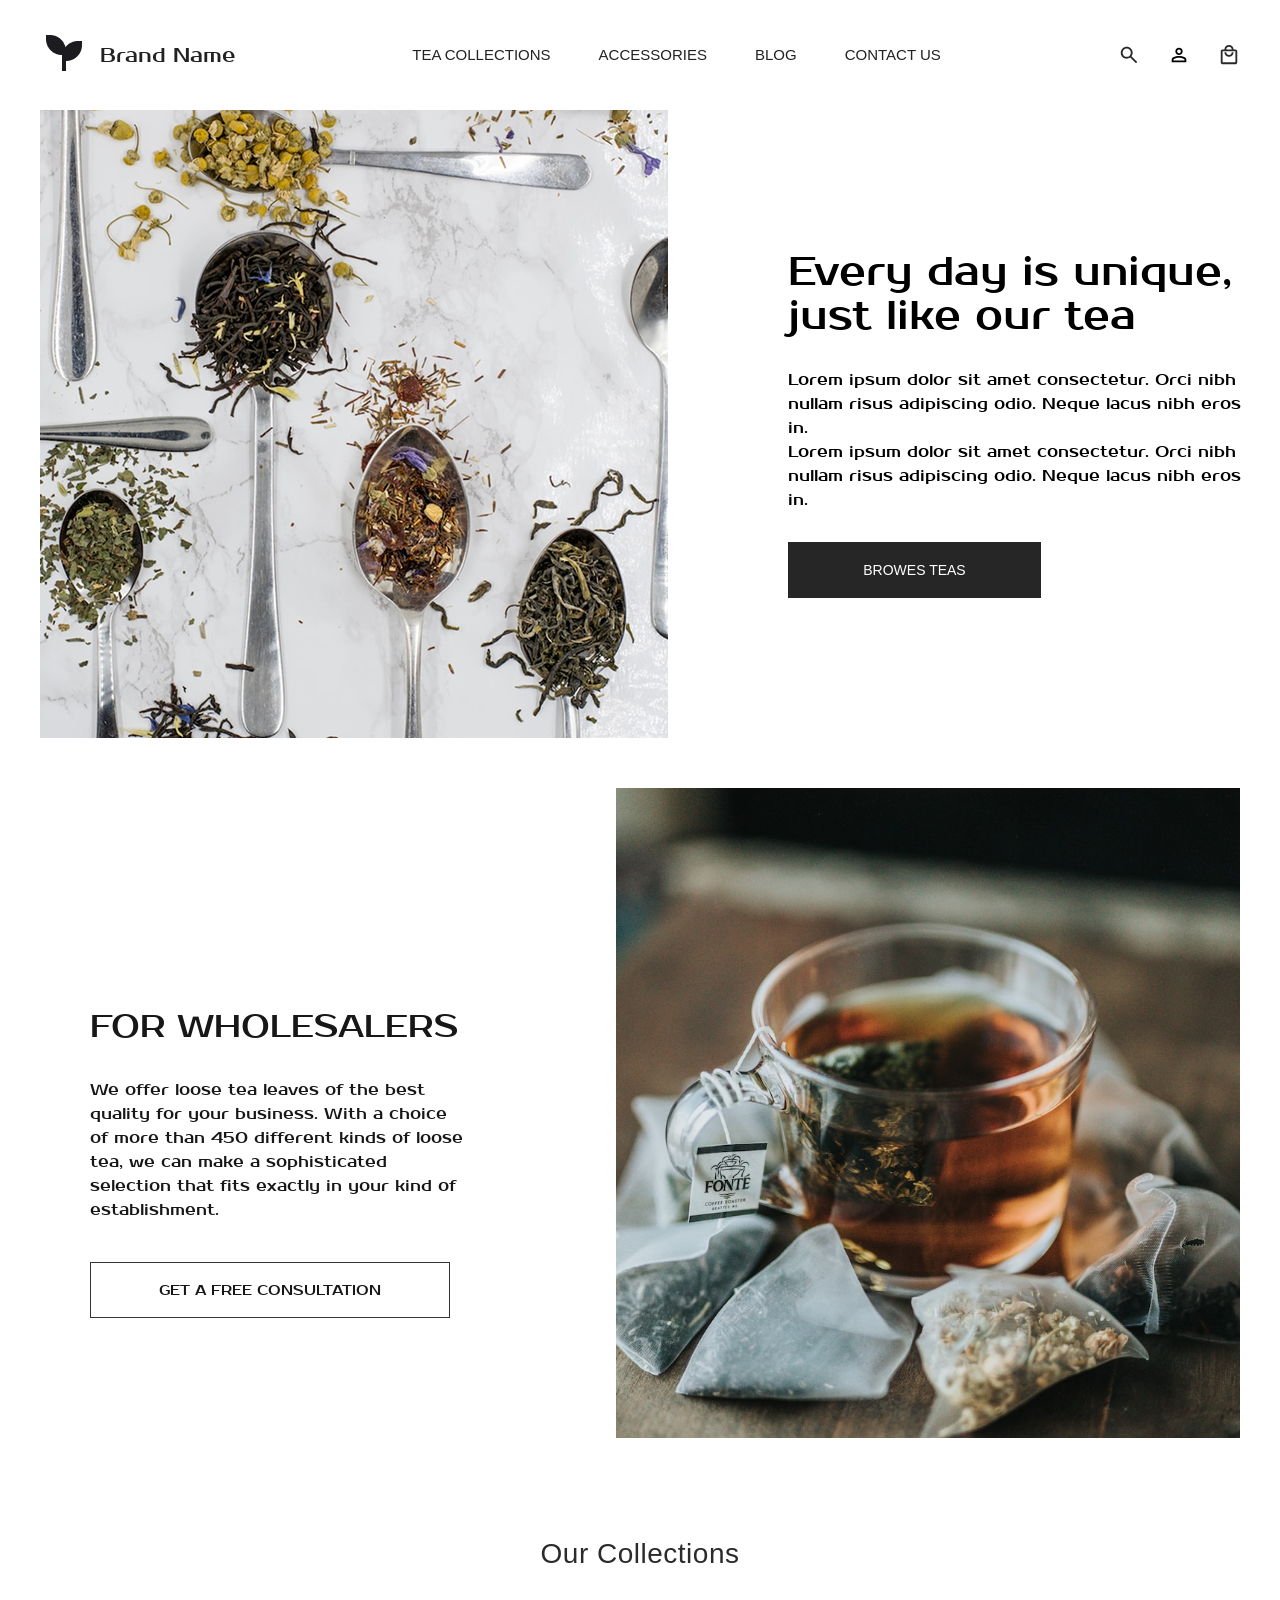
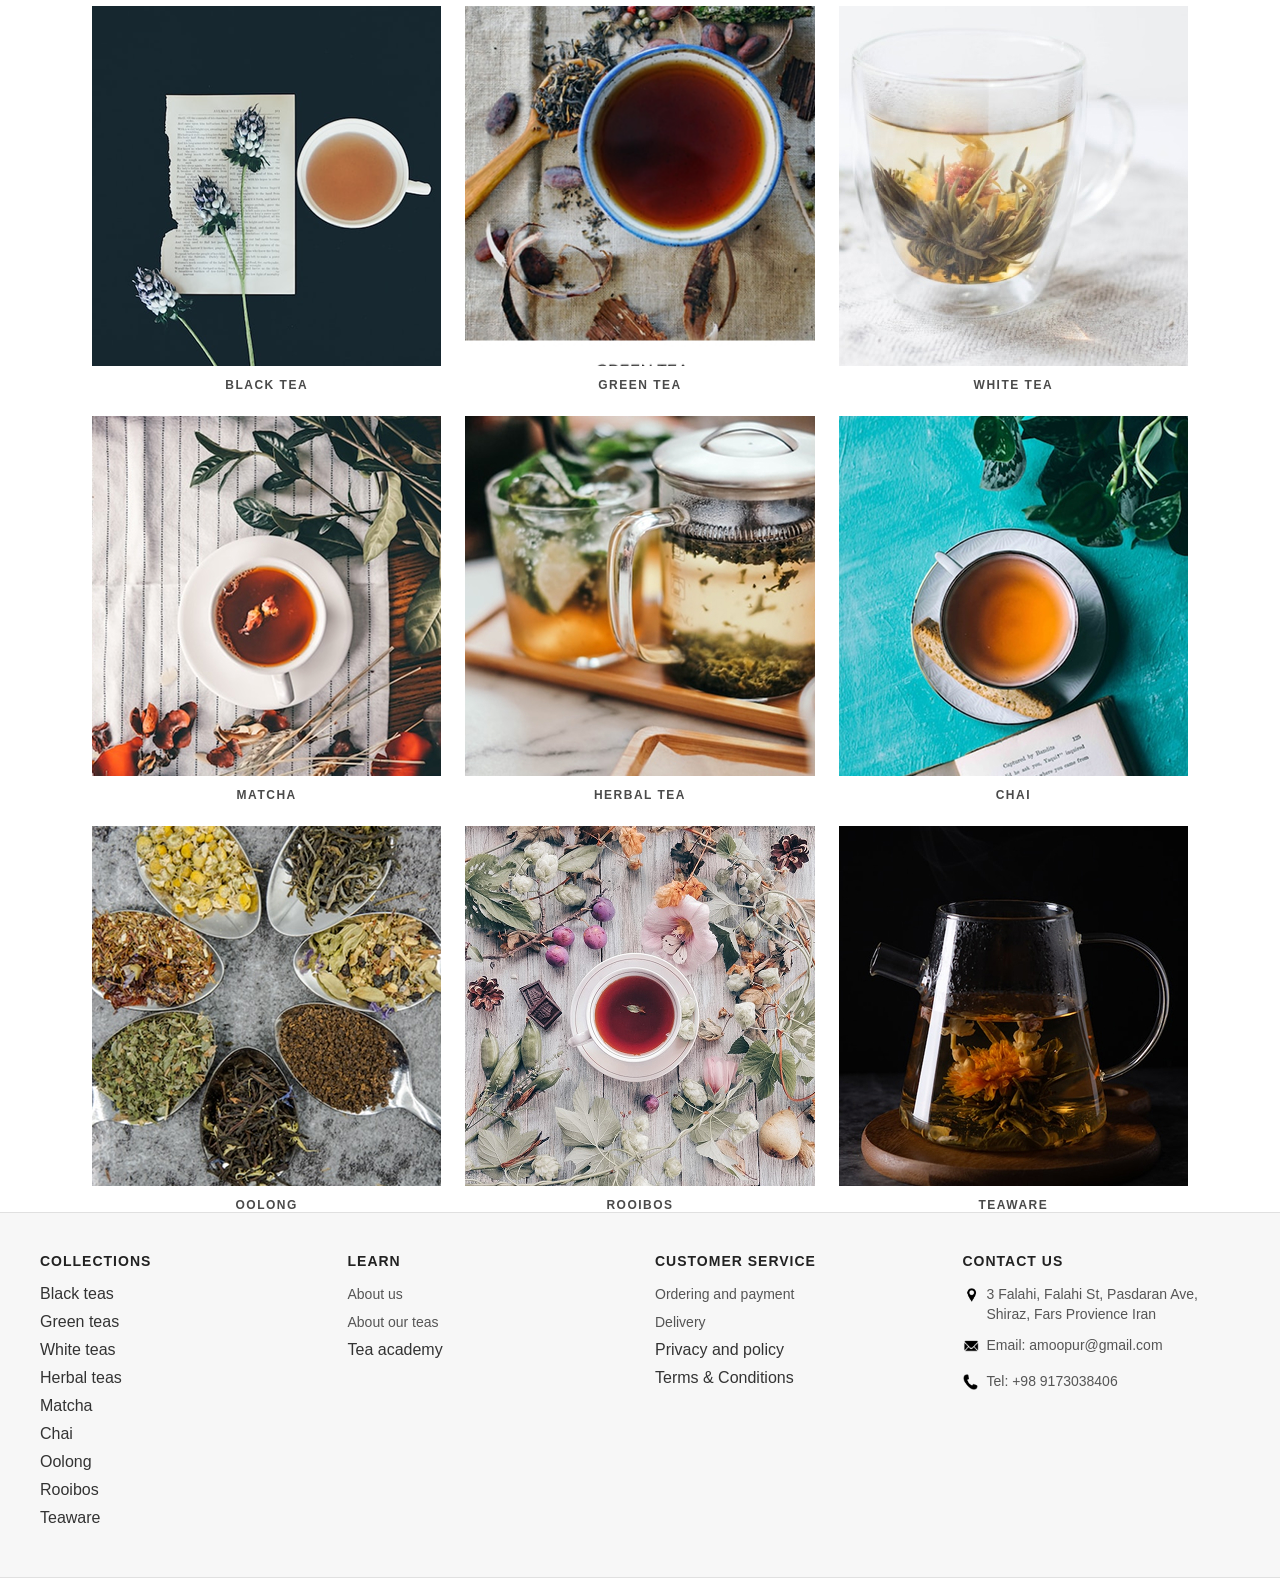
<file: index.html>
<!doctype html>
<html lang="en">
  <head>
    <meta charset="UTF-8" />
    <meta name="viewport" content="width=device-width, initial-scale=1.0" />
    <meta name="description" content="Tea Brand  Web Site " />
    <title>Tea Brand</title>
    <link rel="icon" href="./favicon.png" />
    <link rel="preconnect" href="https://fonts.googleapis.com" />
    <link rel="preconnect" href="https://fonts.gstatic.com" crossorigin />

    <link
      href="https://fonts.googleapis.com/css2?family=Prosto+One&display=swap"
      rel="stylesheet"
    />
    <link rel="stylesheet" href="./css/style.css" />
  </head>

  <body>
    <header>
      <nav class="navbar">
        <div class="Logo">
          <a href="index.html">
            <img
              src="./images/header_image/logo.png"
              height="48"
              width="48"
              alt="logo image"
            />
          </a>
          <h1>Brand Name</h1>
        </div>
        <ul class="links">
          <li>
            <a href="./pages/collections.html" target="_self"
              >TEA COLLECTIONS</a
            >
          </li>
          <li><a href="./pages/product.html" target="_self">ACCESSORIES</a></li>
          <li><a href="#" target="_self">BLOG</a></li>
          <li><a href="#contact" target="_self">CONTACT US</a></li>
        </ul>

        <div class="icons">
          <a href="#">
            <img src="./images/header_image/Search.svg" alt="Search Icon" />
          </a>
          <a href="./pages/account_page.html" target="_self">
            <img src="./images/header_image/Person.svg" alt="Person Icon" />
          </a>
          <a href="./pages/bag.html" target="_self">
            <img src="./images/header_image/bag.svg" alt="Bag Icon" />
          </a>
        </div>
      </nav>
    </header>

    <main class="main-content">
      <section class="hero-section">
        <div class="hero-section-image">
          <img src="images/hero-section/Main Image.png" alt="Tea" />
        </div>
        <div class="hero-section-content">
          <h1>Every day is unique, just like our tea</h1>
          <div class="paragraphs">
            <p>
              Lorem ipsum dolor sit amet consectetur. Orci nibh nullam risus
              adipiscing odio. Neque lacus nibh eros in.
            </p>
            <p>
              Lorem ipsum dolor sit amet consectetur. Orci nibh nullam risus
              adipiscing odio. Neque lacus nibh eros in.
            </p>
          </div>
          <a href="pages/collections.html">BROWES TEAS</a>
        </div>
      </section>

      <section class="wholesalers-section">
        <div class="container">
          <div class="wholesalers-content">
            <h1 class="wholesalers-title">FOR WHOLESALERS</h1>

            <p class="wholesalers-text">
              We offer loose tea leaves of the best quality for your business.
              With a choice of more than 450 different kinds of loose tea, we
              can make a sophisticated selection that fits exactly in your kind
              of establishment.
            </p>

            <button class="btn btn-secondary">GET A FREE CONSULTATION</button>
          </div>

          <div class="wholesalers-image">
            <img
              src="./images/Landing_page_images/wholesalersimg.jpg"
              alt="A cup of fresh loose tea with tea bags"
            />
          </div>
        </div>
      </section>

      <!-- Our Collections Section -->
      <section class="Our-collections">
        <div class="collections-container">
          <h2 class="collections-title">Our Collections</h2>

          <div class="collections-grid">
            <!-- 1. Black Tea -->
            <div class="collection-card">
              <div class="card-image">
                <img src="images/collection_page/BLACK.jpg" alt="Black Tea" />
              </div>
              <p class="card-title">BLACK TEA</p>
            </div>

            <!-- 2. Green Tea -->
            <div class="collection-card">
              <div class="card-image">
                <img
                  src="images/collection_page/GREEN TEA.jpg"
                  alt="Green Tea"
                />
              </div>
              <p class="card-title">GREEN TEA</p>
            </div>

            <!-- 3. White Tea -->
            <div class="collection-card">
              <div class="card-image">
                <img
                  src="images/collection_page/WHITE TEA.jpg"
                  alt="White Tea"
                />
              </div>
              <p class="card-title">WHITE TEA</p>
            </div>

            <!-- 4. Matcha -->
            <div class="collection-card">
              <div class="card-image">
                <img src="images/collection_page/MATCHA.jpg" alt="Matcha" />
              </div>
              <p class="card-title">MATCHA</p>
            </div>

            <!-- 5. Herbal Tea -->
            <div class="collection-card">
              <div class="card-image">
                <img
                  src="images/collection_page/HERBAL TEA.jpg"
                  alt="Herbal Tea"
                />
              </div>
              <p class="card-title">HERBAL TEA</p>
            </div>

            <!-- 6. Chai -->
            <div class="collection-card">
              <div class="card-image">
                <img src="images/collection_page/CHAI.jpg" alt="Chai" />
              </div>
              <p class="card-title">CHAI</p>
            </div>

            <!-- 7. Oolong -->
            <div class="collection-card">
              <div class="card-image">
                <img src="images/collection_page/OOLONG.jpg" alt="Oolong" />
              </div>
              <p class="card-title">OOLONG</p>
            </div>

            <!-- 8. Rooibos -->
            <div class="collection-card">
              <div class="card-image">
                <img src="images/collection_page/ROOIBOS.jpg" alt="Rooibos" />
              </div>
              <p class="card-title">ROOIBOS</p>
            </div>

            <!-- 9. Teaware -->
            <div class="collection-card">
              <div class="card-image">
                <img src="images/collection_page/TEAWARE.jpg" alt="Teaware" />
              </div>
              <p class="card-title">TEAWARE</p>
            </div>
          </div>
        </div>
      </section>
    </main>

    <footer class="footer">
      <div class="footer-container">
        <div class="footer-column">
          <h3 class="footer-title">COLLECTIONS</h3>
          <ul class="footer-list">
            <li>Black teas</li>
            <li>Green teas</li>
            <li>White teas</li>
            <li>Herbal teas</li>
            <li>Matcha</li>
            <li>Chai</li>
            <li>Oolong</li>
            <li>Rooibos</li>
            <li>Teaware</li>
          </ul>
        </div>

        <div class="footer-column">
          <h3 class="footer-title">LEARN</h3>
          <ul class="footer-list">
            <li><a href="#">About us</a></li>
            <li><a href="#">About our teas</a></li>
            <li>Tea academy</li>
          </ul>
        </div>

        <div class="footer-column">
          <h3 class="footer-title">CUSTOMER SERVICE</h3>
          <ul class="footer-list">
            <li><a href="pages/payment.html">Ordering and payment</a></li>
            <li><a href="pages/delivery.html">Delivery</a></li>
            <li>Privacy and policy</li>
            <li>Terms & Conditions</li>
          </ul>
        </div>

        <div class="footer-column">
          <h3 class="footer-title">CONTACT US</h3>
          <div id="contact" class="contact-info">
            <p>
              <span class="icon"
                ><img
                  src="images/footer_images/location_icon.png"
                  alt="location Icon"
                  class="icon-image"
              /></span>
              3 Falahi, Falahi St, Pasdaran Ave, Shiraz, Fars Provience Iran
            </p>
            <p>
              <span class="icon"
                ><img
                  src="images/footer_images/email_icon.png"
                  alt="Emai Icon"
                  class="icon-image"
              /></span>
              Email: amoopur@gmail.com
            </p>
            <p>
              <span class="icon"
                ><img
                  src="images/footer_images/phone_icon.png"
                  alt="Phone Icon"
                  class="icon-image"
              /></span>
              Tel: +98 9173038406
            </p>
          </div>
        </div>
      </div>
    </footer>
  </body>
</html>
</file>
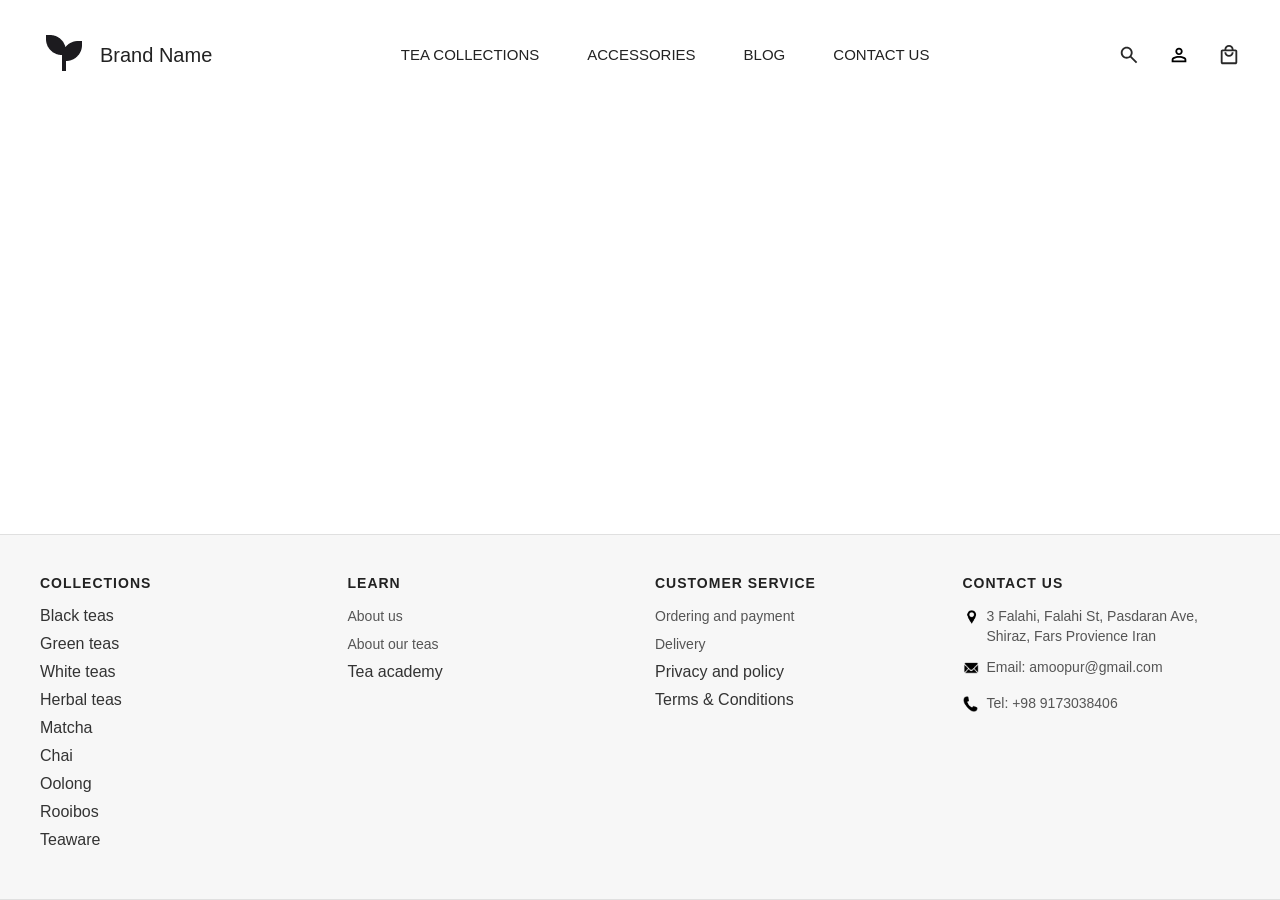
<file: pages/account_page.html>
<!DOCTYPE html>
<html lang="en">
<head>
    <meta charset="UTF-8">
    <meta name="viewport" content="width=device-width, initial-scale=1.0">
        <title>Tea Brand</title>
        <link rel="icon" href="../favicon.png">
<link rel="stylesheet" href="../css/style.css">
</head>
<body>
      <header>
        <nav class="navbar">
            <div class="Logo">
               <a href="../index.html"><img src="../images/header_image/logo.png" height="48" width="48" alt="logo image">
              </a>  
              <h1>Brand Name</h1>
            </div>
            <ul class="links" >
                <li><a href="collections.html" target="_self">TEA COLLECTIONS</a></li>
                <li><a href="product.html" target="_self">ACCESSORIES</a></li>
                <li><a href="#" target="_self">BLOG</a></li>
                <li><a href="#contact" target="_self">CONTACT US</a></li>
            </ul>

            <div class="icons">

                <a href="#"> 
                    <img src="../images/header_image/Search.svg" alt="Search Icon">
                </a>
                <a href="account_page.html" target="_self">
                    <img src="../images/header_image/Person.svg" alt="Person Icon">
                </a>
                <a href="bag.html" target="_self">
                    <img src="../images/header_image/bag.svg" alt="Bag Icon">
                </a>

            </div>
        </nav>
    </header>
<main class="main-content">

</main>
     <footer class="footer">
  <div class="footer-container">
    <div class="footer-column">
      <h3 class="footer-title">COLLECTIONS</h3>
      <ul class="footer-list">
        <li>Black teas</li>
        <li>Green teas</li>
        <li>White teas</li>
        <li>Herbal teas</li>
        <li>Matcha</li>
        <li>Chai</li>
        <li>Oolong</li>
        <li>Rooibos</li>
        <li>Teaware</li>
      </ul>
    </div>

    <div class="footer-column">
      <h3 class="footer-title">LEARN</h3>
      <ul class="footer-list">
        <li><a href="#">About us</a></li>
        <li><a href="#">About our teas</a></li>
        <li>Tea academy</li>
      </ul>
    </div>

    <div class="footer-column">
      <h3 class="footer-title">CUSTOMER SERVICE</h3>
      <ul class="footer-list">
        <li><a href="../pages/payment.html">Ordering and payment</a></li>
        <li><a href="../pages/delivery.html">Delivery</a></li>
        <li>Privacy and policy</li>
        <li>Terms & Conditions</li>
      </ul>
    </div>

    <div class="footer-column">
      <h3 class="footer-title">CONTACT US</h3>
      <div id="contact" class="contact-info">
        <p>
          <span class="icon"><img src="../images/footer_images/location_icon.png" alt="location Icon" class="icon-image"></span>
          3 Falahi, Falahi St, Pasdaran Ave, Shiraz, Fars Provience Iran
        </p>
        <p>
          <span class="icon"><img src="../images/footer_images/email_icon.png" alt="Emai Icon" class="icon-image"></span>
          Email: amoopur@gmail.com
        </p>
        <p>
          <span class="icon"><img src="../images/footer_images/phone_icon.png" alt="Phone Icon" class="icon-image"></span>
          Tel: +98 9173038406
        </p>
      </div>
    </div>

  </div>
</footer>
 
</body>
</html>
</file>
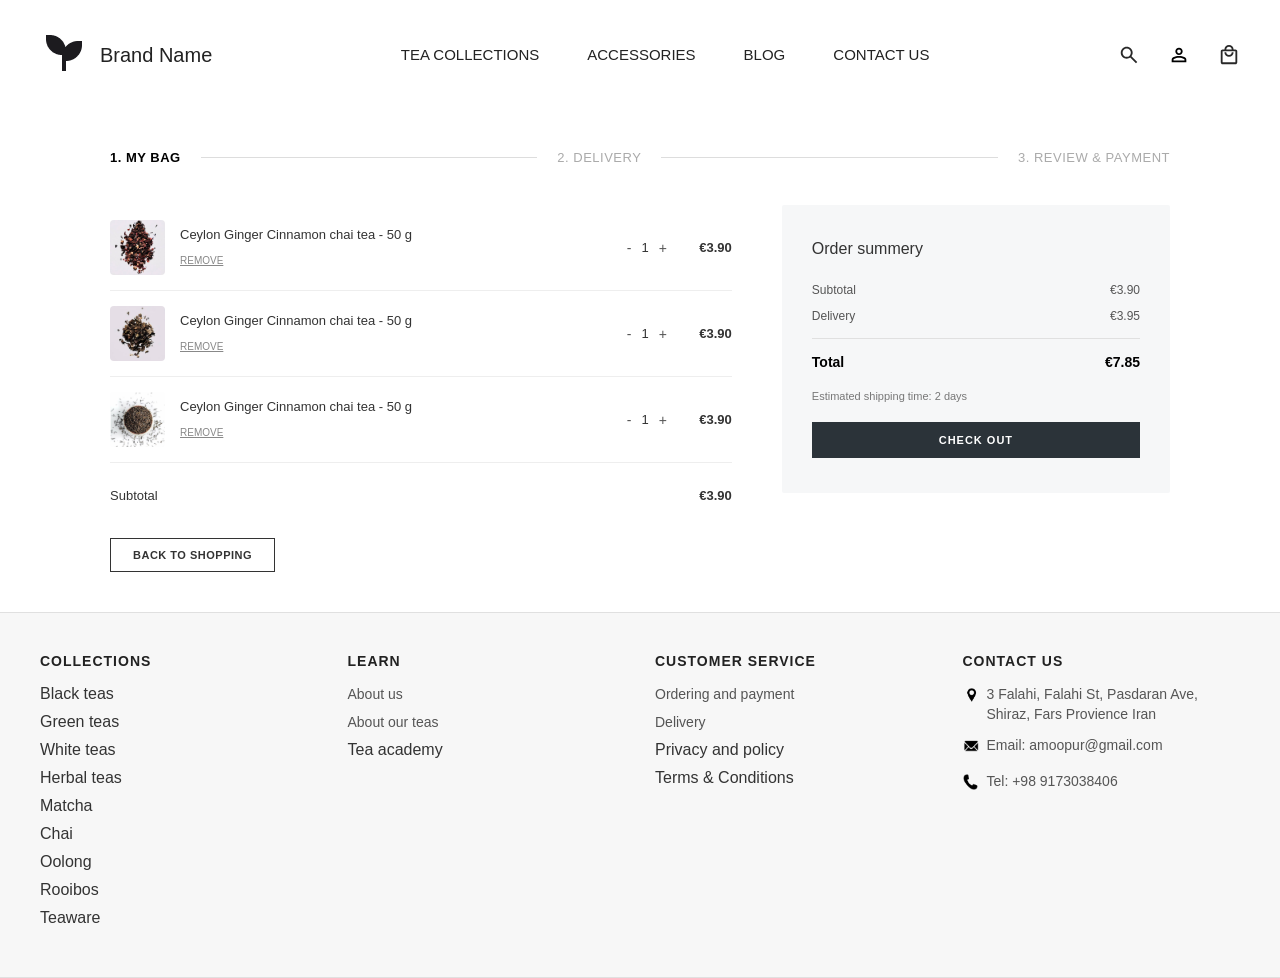
<file: pages/bag.html>
<!DOCTYPE html>
<html lang="en">
<head>
    <meta charset="UTF-8">
    <meta name="viewport" content="width=device-width, initial-scale=1.0">
        <title>Tea Brand</title>
        <link rel="icon" href="../favicon.png">
<link rel="stylesheet" href="../css/style.css">
</head>
<body>
      <header>
        <nav class="navbar">
            <div class="Logo">
               <a href="../index.html"><img src="../images/header_image/logo.png" height="48" width="48" alt="logo image">
              </a>  
              <h1>Brand Name</h1>
            </div>
            <ul class="links" >
                <li><a href="collections.html" target="_self">TEA COLLECTIONS</a></li>
                <li><a href="product.html" target="_self">ACCESSORIES</a></li>
                <li><a href="#" target="_self">BLOG</a></li>
                <li><a href="#contact" target="_self">CONTACT US</a></li>
            </ul>

            <div class="icons">

                <a href="#"> 
                    <img src="../images/header_image/Search.svg" alt="Search Icon">
                </a>
                <a href="account_page.html" target="_self">
                    <img src="../images/header_image/Person.svg" alt="Person Icon">
                </a>
                <a href="bag.html" target="_self">
                    <img src="../images/header_image/bag.svg" alt="Bag Icon">
                </a>

            </div>
        </nav>
    </header>
<main class="main-content">

</main>
<main class="main-content">

  <section class="checkout-bag-section">

    <div class="steps-nav">
      <div class="step active">1. MY BAG</div>
      <div class="step-divider"></div>
      <div class="step">2. DELIVERY</div>
      <div class="step-divider"></div>
      <div class="step">3. REVIEW & PAYMENT</div>
    </div>

    <div class="bag-content">
      

      <div class="cart-left">
        <div class="cart-items">
          
          <div class="cart-item">
            <img src="../images/bag_page/tea2.jpg" alt="Tea Item" class="item-img">
            <div class="item-info">
              <p class="item-title">Ceylon Ginger Cinnamon chai tea - 50 g</p>
              <button class="remove-btn" type="button">REMOVE</button>
            </div>
            <div class="item-qty">
              <button type="button">-</button>
              <span>1</span>
              <button type="button">+</button>
            </div>
            <div class="item-price">€3.90</div>
          </div>

          <div class="cart-item">
            <img src="../images/bag_page/tea1.jpg" alt="Tea Item" class="item-img">
            <div class="item-info">
              <p class="item-title">Ceylon Ginger Cinnamon chai tea - 50 g</p>
              <button class="remove-btn" type="button">REMOVE</button>
            </div>
            <div class="item-qty">
              <button type="button">-</button>
              <span>1</span>
              <button type="button">+</button>
            </div>
            <div class="item-price">€3.90</div>
          </div>

          <div class="cart-item">
            <img src="../images/bag_page/tea3.jpg" alt="Tea Item" class="item-img">
            <div class="item-info">
              <p class="item-title">Ceylon Ginger Cinnamon chai tea - 50 g</p>
              <button class="remove-btn" type="button">REMOVE</button>
            </div>
            <div class="item-qty">
              <button type="button">-</button>
              <span>1</span>
              <button type="button">+</button>
            </div>
            <div class="item-price">€3.90</div>
          </div>

        </div>

        <div class="subtotal-row">
          <span>Subtotal</span>
          <span class="subtotal-price">€3.90</span>
        </div>

        <a href="#" class="back-btn">BACK TO SHOPPING</a>
      </div>

      <div class="order-summary">
        <h2>Order summery</h2>

        <div class="summary-line">
          <span>Subtotal</span>
          <span>€3.90</span>
        </div>

        <div class="summary-line">
          <span>Delivery</span>
          <span>€3.95</span>
        </div>

        <hr class="divider">

        <div class="summary-line total">
          <span>Total</span>
          <span>€7.85</span>
        </div>

        <p class="shipping-info">Estimated shipping time: 2 days</p>

        <button class="checkout-btn" type="button">CHECK OUT</button>
      </div>

    </div>
  </section>

</main>
     <footer class="footer">
  <div class="footer-container">
    <div class="footer-column">
      <h3 class="footer-title">COLLECTIONS</h3>
      <ul class="footer-list">
        <li>Black teas</li>
        <li>Green teas</li>
        <li>White teas</li>
        <li>Herbal teas</li>
        <li>Matcha</li>
        <li>Chai</li>
        <li>Oolong</li>
        <li>Rooibos</li>
        <li>Teaware</li>
      </ul>
    </div>

    <div class="footer-column">
      <h3 class="footer-title">LEARN</h3>
      <ul class="footer-list">
        <li><a href="#">About us</a></li>
        <li><a href="#">About our teas</a></li>
        <li>Tea academy</li>
      </ul>
    </div>

    <div class="footer-column">
      <h3 class="footer-title">CUSTOMER SERVICE</h3>
      <ul class="footer-list">
        <li><a href="../pages/payment.html">Ordering and payment</a></li>
        <li><a href="../pages/delivery.html">Delivery</a></li>
        <li>Privacy and policy</li>
        <li>Terms & Conditions</li>
      </ul>
    </div>

    <div class="footer-column">
      <h3 class="footer-title">CONTACT US</h3>
      <div id="contact" class="contact-info">
        <p>
          <span class="icon"><img src="../images/footer_images/location_icon.png" alt="location Icon" class="icon-image"></span>
          3 Falahi, Falahi St, Pasdaran Ave, Shiraz, Fars Provience Iran
        </p>
        <p>
          <span class="icon"><img src="../images/footer_images/email_icon.png" alt="Emai Icon" class="icon-image"></span>
          Email: amoopur@gmail.com
        </p>
        <p>
          <span class="icon"><img src="../images/footer_images/phone_icon.png" alt="Phone Icon" class="icon-image"></span>
          Tel: +98 9173038406
        </p>
      </div>
    </div>

  </div>
</footer>
 
</body>
</html>
</file>
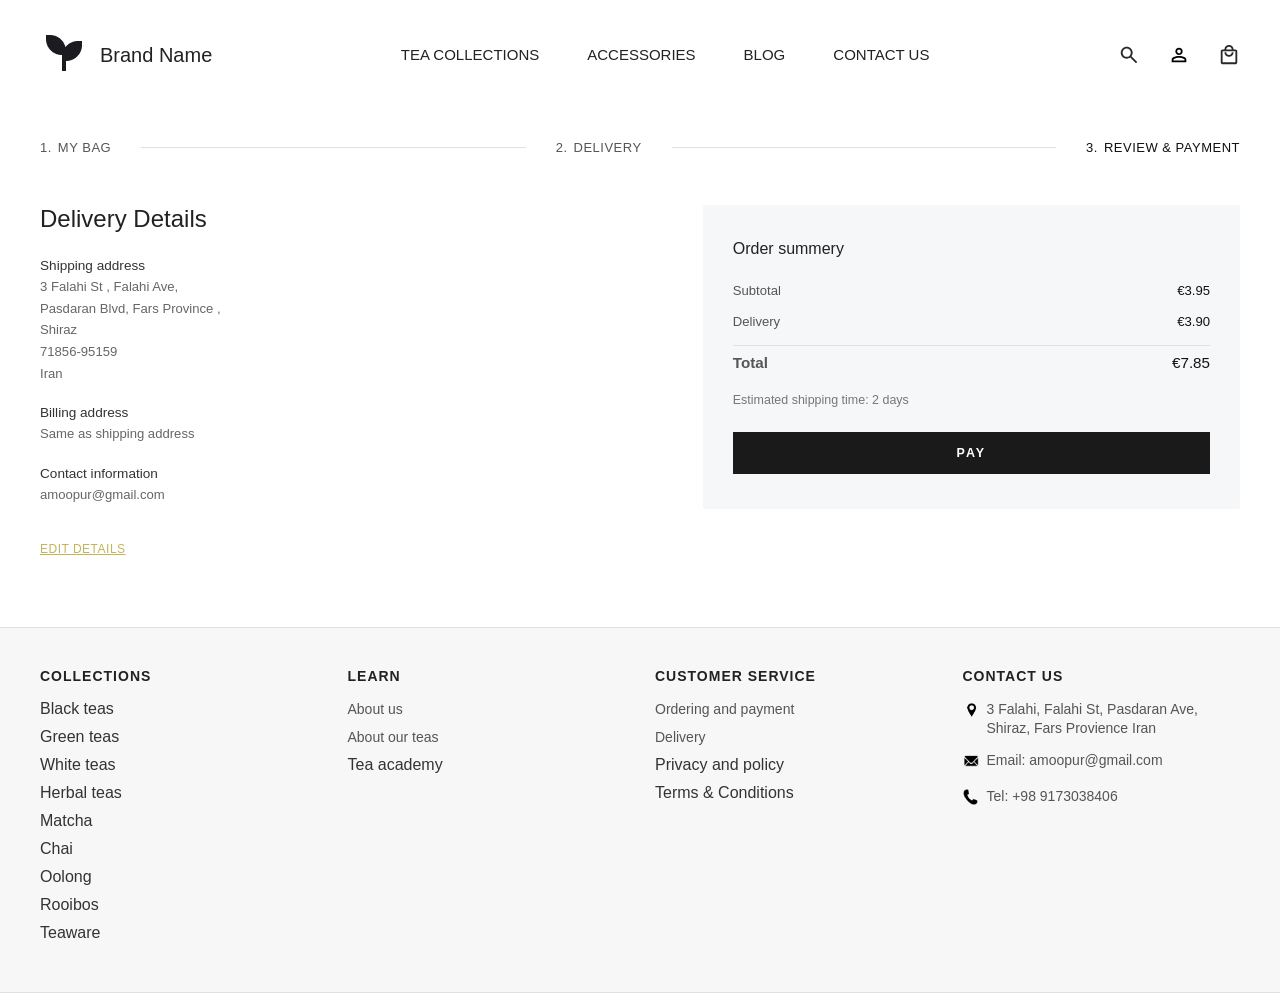
<file: pages/payment.html>
<!doctype html>
<html lang="en">
  <head>
    <meta charset="UTF-8" />
    <meta name="viewport" content="width=device-width, initial-scale=1.0" />
    <title>Tea Brand</title>
    <link rel="icon" href="../favicon.png" />
    <link rel="stylesheet" href="../css/style.css" />
  </head>
  <body>
    <header>
      <nav class="navbar">
        <div class="Logo">
          <a href="../index.html"
            ><img
              src="../images/header_image/logo.png"
              height="48"
              width="48"
              alt="logo image"
            />
          </a>
          <h1>Brand Name</h1>
        </div>
        <ul class="links">
          <li><a href="collections.html" target="_self">TEA COLLECTIONS</a></li>
          <li><a href="product.html" target="_self">ACCESSORIES</a></li>
          <li><a href="#" target="_self">BLOG</a></li>
          <li><a href="#contact" target="_self">CONTACT US</a></li>
        </ul>

        <div class="icons">
          <a href="#">
            <img src="../images/header_image/Search.svg" alt="Search Icon" />
          </a>
          <a href="account_page.html" target="_self">
            <img src="../images/header_image/Person.svg" alt="Person Icon" />
          </a>
          <a href="bag.html" target="_self">
            <img src="../images/header_image/bag.svg" alt="Bag Icon" />
          </a>
        </div>
      </nav>
    </header>
    <main class="main-content">
      <div class="checkout-stepper">
        <div class="step completed">
          <span class="step-number">1.</span> MY BAG
        </div>
        <div class="step-line"></div>
        <div class="step completed">
          <span class="step-number">2.</span> DELIVERY
        </div>
        <div class="step-line"></div>
        <div class="step active">
          <span class="step-number">3.</span> REVIEW & PAYMENT
        </div>
      </div>

      <div class="checkout-wrapper">
        <section class="delivery-details">
          <h2 class="section-title">Delivery Details</h2>

          <div class="info-block">
            <h3 class="info-label">Shipping address</h3>
            <p class="info-text">3 Falahi St , Falahi Ave,</p>
            <p class="info-text">Pasdaran Blvd, Fars Province ,</p>
            <p class="info-text">Shiraz</p>
            <p class="info-text">71856-95159</p>
            <p class="info-text">Iran</p>
          </div>

          <div class="info-block">
            <h3 class="info-label">Billing address</h3>
            <p class="info-text">Same as shipping address</p>
          </div>

          <div class="info-block">
            <h3 class="info-label">Contact information</h3>
            <p class="info-text">amoopur@gmail.com</p>
          </div>

          <a href="#" class="btn-edit">EDIT DETAILS</a>
        </section>

        <section class="order-summary">
          <h2 class="summary-title">Order summery</h2>

          <div class="summary-row">
            <span class="row-label">Subtotal</span>
            <span class="row-value">€3.95</span>
          </div>

          <div class="summary-row">
            <span class="row-label">Delivery</span>
            <span class="row-value">€3.90</span>
          </div>

          <hr class="summary-divider" />

          <div class="summary-row total-row">
            <span class="row-label">Total</span>
            <span class="row-value">€7.85</span>
          </div>

          <p class="shipping-estimate">Estimated shipping time: 2 days</p>

          <button class="btn-pay">PAY</button>
        </section>
      </div>
    </main>
    <footer class="footer">
      <div class="footer-container">
        <div class="footer-column">
          <h3 class="footer-title">COLLECTIONS</h3>
          <ul class="footer-list">
            <li>Black teas</li>
            <li>Green teas</li>
            <li>White teas</li>
            <li>Herbal teas</li>
            <li>Matcha</li>
            <li>Chai</li>
            <li>Oolong</li>
            <li>Rooibos</li>
            <li>Teaware</li>
          </ul>
        </div>

        <div class="footer-column">
          <h3 class="footer-title">LEARN</h3>
          <ul class="footer-list">
            <li><a href="#">About us</a></li>
            <li><a href="#">About our teas</a></li>
            <li>Tea academy</li>
          </ul>
        </div>

        <div class="footer-column">
          <h3 class="footer-title">CUSTOMER SERVICE</h3>
          <ul class="footer-list">
            <li><a href="../pages/payment.html">Ordering and payment</a></li>
            <li><a href="../pages/delivery.html">Delivery</a></li>
            <li>Privacy and policy</li>
            <li>Terms & Conditions</li>
          </ul>
        </div>

        <div class="footer-column">
          <h3 class="footer-title">CONTACT US</h3>
          <div id="contact" class="contact-info">
            <p>
              <span class="icon"
                ><img
                  src="../images/footer_images/location_icon.png"
                  alt="location Icon"
                  class="icon-image"
              /></span>
              3 Falahi, Falahi St, Pasdaran Ave, Shiraz, Fars Provience Iran
            </p>
            <p>
              <span class="icon"
                ><img
                  src="../images/footer_images/email_icon.png"
                  alt="Emai Icon"
                  class="icon-image"
              /></span>
              Email: amoopur@gmail.com
            </p>
            <p>
              <span class="icon"
                ><img
                  src="../images/footer_images/phone_icon.png"
                  alt="Phone Icon"
                  class="icon-image"
              /></span>
              Tel: +98 9173038406
            </p>
          </div>
        </div>
      </div>
    </footer>
  </body>
</html>
</file>
<file: css/style.css>
* {
  margin: 0;
  padding: 0;
  box-sizing: border-box;
}

body {
  font-family: Arial, Helvetica, sans-serif;
  background: #ffffff;
  display: flex;
  flex-direction: column;
  min-height: 100vh;
}
.main-content {
  flex: 1;
}

/*  بداية القسم الخاص بمحمد بلحول */

/* Header */

header {
  width: 100%;
  height: 110px;
  background: #fff;
}

/* Navbar */

nav {
  max-width: 1200px;
  height: 100%;

  margin: auto;

  display: flex;
  justify-content: space-between;
  align-items: center;
}

/* Logo */

.Logo {
  display: flex;
  align-items: center;
  gap: 12px;
  text-decoration: none;
  color: #222;
}
.Logo:visited {
  color: #222;
}
.Logo:hover {
  opacity: 0.85;
  transition: 0.3s;
}
.Logo img {
  width: 48px;
  height: 48px;
}

.Logo h1 {
  font-size: 20px;
  font-weight: 500;
  color: #222;
  font-family: "Prosto One", sans-serif;
}

/* Links */

.links {
  list-style: none;

  display: flex;
  align-items: center;

  gap: 48px;
}

.links a {
  text-decoration: none;

  color: #222;

  font-size: 15px;

  font-weight: 500;

  transition: 0.3s;
}

.links a:hover {
  color: #777;
}

/* Icons */

.icons {
  display: flex;
  align-items: center;

  gap: 28px;
}

.icons a {
  display: flex;
  align-items: center;
  justify-content: center;
}

.icons img {
  width: 22px;
  height: 22px;

  transition: 0.3s;
}

.icons img:hover {
  transform: scale(1.1);
}
/*   نهاية القسم الخاص بمحمد بلحول */

/* بداية القسم الخاص ب عبدالرحمن بن بدر */

/* Hero section */

.hero-section {
  width: 1204px;
  min-height: 628px;
  display: flex;
  align-items: center;
  gap: 120px;
}

/* Hero Section Image */

.hero-section-image {
  flex: 0 0 auto;
  width: 628px;
  height: 628px;
}

.hero-section-image img {
  width: 100%;
  height: 100%;
  display: block;
}

/* Hero Section Content */

.hero-section-content {
  display: flex;
  flex-direction: column;
  width: 456px;
  margin-top: 136px;
  margin-bottom: 136px;
  gap: 30px;
}

/* Heading */

.hero-section-content h1 {
  margin: 0;
  font-size: 40px;
  font-weight: 500;
  line-height: 44px;
  width: 456px;
  height: 88px;
  font-family: "Prosto One", sans-serif;
}

/* paragraphs */

.hero-section-content p {
  margin: 0;
  font-size: 16px;
  font-family: "Prosto One", sans-serif;
  line-height: 1.5;
}

/* Button */

.hero-section-content a {
  display: flex;
  align-items: center;
  justify-content: center;
  width: 253px;
  height: 56px;
  box-sizing: border-box;
  background: #262626;
  color: #ffffff;
  text-decoration: none;
  font-family: "Manrope", sans-serif;
  font-size: 14px;
  line-height: 24px;
  font-weight: 400;
}

/* نهاية القسم الخاص ب عبدالرحمن بن بدر */

/*   بداية القسم الخاص لدعاء الكثيري */
.footer {
  background-color: #f7f7f7;
  padding: 40px 20px;
  font-family: Arial, sans-serif;
  border-top: 1px solid #e0e0e0;
  border-bottom: 1px solid #e0e0e0;
  color: #333;
}

.footer-container {
  max-width: 1200px;
  margin: 0 auto;
  display: flex;
  justify-content: space-between;
  gap: 30px;
  flex-wrap: wrap;
}

.footer-column {
  flex: 1;
  min-width: 200px;
}

.footer-title {
  font-size: 14px;
  font-weight: 700;
  letter-spacing: 1px;
  text-transform: uppercase;
  margin-bottom: 16px;
  color: #222;
}

.footer-list {
  list-style: none;
  padding: 0;
  margin: 0;
}

.footer-list li {
  margin-bottom: 10px;
}

.footer-list a {
  text-decoration: none;
  color: #555;
  font-size: 14px;
  transition: color 0.2s ease;
}

.footer-list a:hover {
  color: #000;
}

.contact-info p {
  display: flex;
  align-items: flex-start;
  gap: 8px;
  font-size: 14px;
  color: #555;
  margin: 0 0 12px 0;
  line-height: 1.4;
}

.contact-info a {
  text-decoration: none;
  color: #555;
}

.contact-info a:hover {
  color: #000;
}

.contact-info .icon {
  font-size: 14px;
}
.icon-image {
  width: 16px;
  height: 16px;
  object-fit: contain;
  margin-top: 2px;
}

/*   نهاية القسم الخاص لدعاء الكثيري */

/*   بداية القسم الخاص بالشيماء بكير */

.wholesalers-section {
  width: 100%;
  height: 750px;
}

.wholesalers-section .container {
  width: 100%;
  height: 100%;
  margin-top: 50px;
  display: grid;
  grid-template-columns: 48% 52%;
}

.wholesalers-content {
  display: flex;
  flex-direction: column;
  justify-content: center;
  padding-left: 50px;
}

.wholesalers-title {
  margin: 0 0 32px;

  font-family: "Prosto One", sans-serif;

  font-size: 32px;
  font-weight: 400;

  line-height: 1.2;

  color: #171717;
}

.wholesalers-text {
  width: 380px;

  margin: 0 0 40px;

  font-family: "Prosto One", sans-serif;

  font-size: 16px;
  line-height: 1.5;

  color: #171717;
}

.btn-secondary {
  width: 360px;
  height: 56px;

  border: 1px solid #333;
  background: transparent;

  font-family: "Prosto One", sans-serif;

  font-size: 14px;
  font-weight: 400;

  color: #171717;

  cursor: pointer;
}

.wholesalers-image {
  width: 100%;
  height: 650px;
}

.wholesalers-image img {
  width: 100%;
  height: 100%;

  display: block;

  object-fit: cover;
  object-position: center;
}
/*   نهاية القسم الخاص بالشيماء بكير */

/*  بداية القسم الخاص ب امنية */

.checkout-bag-section {
  max-width: 1100px;
  margin: 40px auto;
  padding: 0 20px;
  font-family: Arial, sans-serif;
  color: #333;
}

.steps-nav {
  display: flex;
  align-items: center;
  justify-content: space-between;
  margin-bottom: 40px;
}

.step {
  font-size: 13px;
  color: #aaa;
  letter-spacing: 0.5px;
}

.step.active {
  color: #000;
  font-weight: bold;
}

.step-divider {
  flex: 1;
  height: 1px;
  background-color: #ddd;
  margin: 0 20px;
}

.bag-content {
  display: flex;
  gap: 50px;
  align-items: flex-start;
}

.cart-left {
  flex: 1.8;
}

.cart-item {
  display: flex;
  align-items: center;
  justify-content: space-between;
  padding: 15px 0;
  border-bottom: 1px solid #eee;
  gap: 15px;
}

.item-img {
  width: 55px;
  height: 55px;
  object-fit: cover;
  border-radius: 4px;
}

.item-info {
  flex: 1;
}

.item-title {
  font-size: 13px;
  margin: 0 0 6px 0;
  line-height: 1.3;
}

.remove-btn {
  background: none;
  border: none;
  color: #888;
  font-size: 10px;
  cursor: pointer;
  padding: 0;
  text-decoration: underline;
}

.item-qty {
  display: flex;
  align-items: center;
  gap: 10px;
  font-size: 13px;
}

.item-qty button {
  background: none;
  border: none;
  cursor: pointer;
  font-size: 14px;
  color: #555;
}

.item-price {
  font-size: 13px;
  font-weight: bold;
  min-width: 50px;
  text-align: right;
}

.subtotal-row {
  display: flex;
  justify-content: space-between;
  padding: 25px 0;
  font-size: 13px;
}

.subtotal-price {
  font-weight: bold;
}

.back-btn {
  display: inline-block;
  padding: 10px 22px;
  border: 1px solid #333;
  color: #333;
  text-decoration: none;
  font-size: 11px;
  font-weight: bold;
  letter-spacing: 0.5px;
  margin-top: 10px;
}

.order-summary {
  flex: 1;
  background-color: #f6f6f4;
  padding: 30px;
  box-sizing: border-box;
}

.order-summary h2 {
  font-size: 16px;
  margin-top: 0;
  margin-bottom: 25px;
  font-weight: normal;
}

.summary-line {
  display: flex;
  justify-content: space-between;
  font-size: 12px;
  margin-bottom: 12px;
  color: #555;
}

.summary-line.total {
  font-size: 14px;
  font-weight: bold;
  color: #000;
}

.divider {
  border: none;
  border-top: 1px solid #e0e0e0;
  margin: 15px 0;
}

.shipping-info {
  font-size: 11px;
  color: #777;
  margin: 20px 0;
}

.checkout-btn {
  width: 100%;
  padding: 12px;
  background-color: #2b3339;
  color: #fff;
  border: none;
  font-size: 11px;
  font-weight: bold;
  letter-spacing: 1px;
  cursor: pointer;
}
/*   نهاية القسم الخاص ب امنية */

/*  بداية القسم الخاص ب مليون */

.our-collections {
  width: 100%;
  padding: 60px 0;
  background-color: #ffffff;
}

.collections-container {
  max-width: 1128px;
  margin: 0 auto;
  padding: 0 16px;
}

.collections-title {
  text-align: center;
  font-size: 28px;
  font-weight: 500;
  color: #2b2b2b;
  margin-bottom: 36px;
  letter-spacing: 0.5px;
}

.collections-grid {
  display: grid;
  grid-template-columns: repeat(3, 1fr);
  gap: 24px;
}

.collection-card {
  display: flex;
  flex-direction: column;
  align-items: center;
  cursor: pointer;
  transition: transform 0.2s ease-in-out;
}

.collection-card:hover {
  transform: translateY(-4px);
}

.card-image {
  width: 100%;
  height: 360px;
  overflow: hidden;
  background-color: #f8f8f8;
}

.card-image img {
  width: 100%;
  height: 100%;
  object-fit: cover;
  display: block;
}

.card-title {
  margin-top: 12px;
  font-size: 12px;
  font-weight: 600;
  letter-spacing: 1.5px;
  color: #4a4a4a;
  text-transform: uppercase;
}

/* التجاوب مع الشاشات الصغيرة (Responsive) */
@media (max-width: 900px) {
  .collections-grid {
    grid-template-columns: repeat(2, 1fr);
  }
}

@media (max-width: 576px) {
  .collections-grid {
    grid-template-columns: 1fr;
  }
  .card-image {
    height: 280px;
  }
}
/* نهاية القسم الخاص ب مليون */

/*   بداية القسم الخاص غادة الزبيدي */

.main-content {
  width: 100%;
  max-width: 1200px;
  margin: 0 auto;
  padding: 0;
  box-sizing: border-box;
  font-family: Arial, sans-serif;
}

.checkout-stepper {
  display: flex;
  align-items: center;
  justify-content: space-between;
  width: 100%;
  margin: 30px 0 50px 0;
  font-size: 0.82rem;
  letter-spacing: 1px;
  color: #a8a8a8;
  font-weight: 400;
}

.checkout-stepper .step {
  display: flex;
  gap: 6px;
  white-space: nowrap;
}

.checkout-stepper .step.active {
  color: #111111;
  font-weight: 500;
}
.checkout-stepper .step.completed {
  color: #555555;
}

.checkout-stepper .step-line {
  flex-grow: 1;
  height: 1px;
  background-color: #e0e0e0;
  margin: 0 30px;
}

.checkout-wrapper {
  display: flex;
  grid-template-columns: 1fr 380px;
  gap: 60px;
  align-items: flex-start;
  width: 100%;
  margin-bottom: 70px;
}

.delivery-details {
  flex: 1.2;
}

.section-title {
  font-size: 1.5rem;
  font-weight: 500;
  margin-bottom: 25px;
  color: #222222;
}

.info-block {
  margin-bottom: 22px;
}

.info-label {
  font-size: 0.85rem;
  color: #333333;
  font-weight: 500;
  margin-bottom: 4px;
}

.info-text {
  font-size: 0.82rem;
  line-height: 1.5;
  color: #666666;
  margin: 2px 0;
}

.btn-edit {
  display: inline-block;
  font-size: 0.75rem;
  font-weight: 500;
  cursor: pointer;
  margin-top: 15px;
  color: #c5b358;
  letter-spacing: 0.5px;
  text-decoration: underline;
}

.order-summary {
  flex: 0.95;
  background-color: #f6f7f8;
  padding: 35px 30px;
  border-radius: 2px;
}

.summary-title {
  font-size: 1.05rem;
  font-weight: 500;
  margin-bottom: 28px;
  color: #222222;
}

.summary-row {
  display: flex;
  justify-content: space-between;
  margin-bottom: 16px;
  font-size: 0.82rem;
}

.row-label {
  color: #555555;
}

.row-value {
  font-weight: 500;
  color: #111111;
}

.summary-divider {
  border: none;
  border-top: 1px solid #e0e0e0;
  margin-top: 18px 0;
}

.total-row {
  font-weight: 600;
  font-size: 0.95rem;
  margin-top: 8px;
}

.shipping-estimate {
  font-size: 0.78rem;
  color: #777777;
  margin: 22px 0 25px 0;
}

.btn-pay {
  background-color: #1a1a1a;
  color: #ffffff;
  border: none;
  padding: 14px;
  width: 100%;
  font-size: 0.78rem;
  font-weight: 600;
  letter-spacing: 2px;
  cursor: pointer;
  transition: backgraund-color 0.2s ease;
}

.btn-pay:hover {
  background-color: #000000;
}
/*   نهاية القسم الخاص غادة الزبيدي */
</file>
